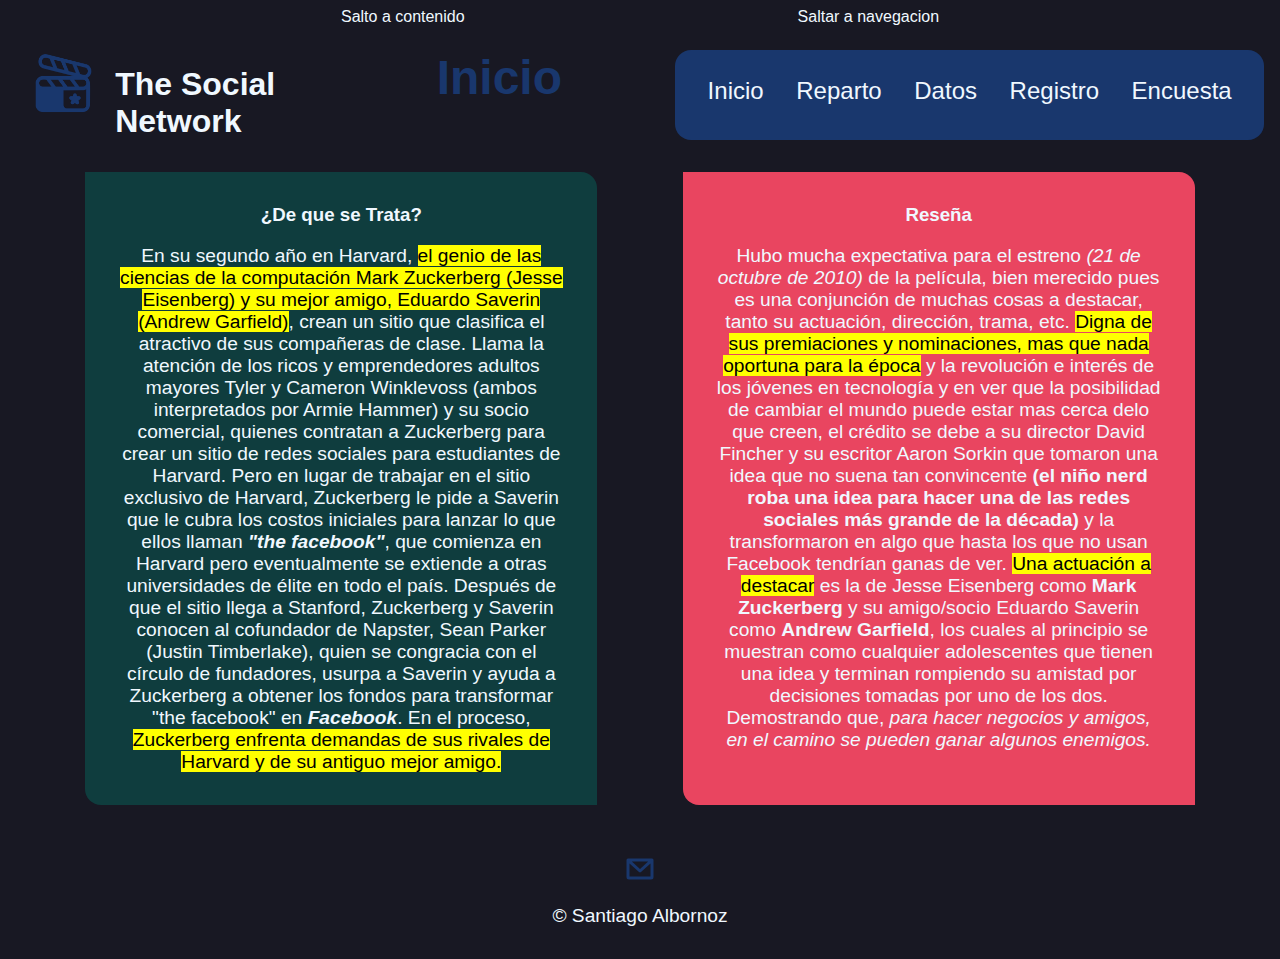
<file: ejercicio 1/index.html>
<!DOCTYPE html>
<html lang="es">
<head>
    <meta charset="UTF-8">
    <meta http-equiv="X-UA-Compatible" content="IE=edge">
    <meta name="viewport" content="width=device-width, initial-scale=1.0">
    <title>LaRedSocial-pelicula</title>
    <!--css-->
    <link rel="stylesheet" href="./css/styles.css">
    <!--metadatos-->
    <meta name="description" content="pagina dedica a la valoracion de la pelicula the social Network">
    <meta name="author" content="Santiago Matias Albornoz">
</head>
<body>
    <!--saltos de navegacion-->
    <section class="saltos">
        <ul>
            <li><a href="#main">Salto a contenido</a></li>
            <li><a href="#nav">Saltar a navegacion</a></li>
        </ul>
    </section>
    <!--header con logo-->
    <header id="header">
            <figure>
               <a href="index.html"> <img src="./img/logotp03.png" title="logo de la pagina" alt="logo de la pagina"></a>
            </figure>
            <h1>The Social Network</h1>
            <h2>Inicio</h2>
                <!--barra de navegacion-->
    <nav>
        <ul id="nav">
            <li><a href="index.html">Inicio</a></li>
            <li><a href="./html/reparto.html">Reparto</a></li>
            <li><a href="./html/datos.html">Datos</a></li>
            <li><a href="./html/registro.html">Registro</a></li>
            <li><a href="./html/encuesta.html">Encuesta</a></li>
        </ul>
    </nav>
    </header>
    <!--main-->
    <main class="inicio" id="main">
        <article class="reseña1">
            <h3>¿De que se Trata?</h3>
            <p>En su segundo año en Harvard, <mark>el genio de las ciencias de la computación Mark Zuckerberg (Jesse Eisenberg) y su mejor amigo, Eduardo Saverin (Andrew Garfield)</mark>, crean un sitio que clasifica el atractivo de sus compañeras de clase. Llama la atención de los ricos y emprendedores adultos mayores Tyler y Cameron Winklevoss (ambos interpretados por Armie Hammer) y su socio comercial, quienes contratan a Zuckerberg para crear un sitio de redes sociales para estudiantes de Harvard. Pero en lugar de trabajar en el sitio exclusivo de Harvard, Zuckerberg le pide a Saverin que le cubra los costos iniciales para lanzar lo que ellos llaman <b><i>"the facebook"</i></b>, que comienza en Harvard pero eventualmente se extiende a otras universidades de élite en todo el país. Después de que el sitio llega a Stanford, Zuckerberg y Saverin conocen al cofundador de Napster, Sean Parker (Justin Timberlake), quien se congracia con el círculo de fundadores, usurpa a Saverin y ayuda a Zuckerberg a obtener los fondos para transformar "the facebook" en <b><i>Facebook</i></b>. En el proceso, <mark>Zuckerberg enfrenta demandas de sus rivales de Harvard y de su antiguo mejor amigo.</mark></p>
        </article>
        <article class="reseña2">
            <h3>Reseña</h3>
            <p>Hubo mucha expectativa para el estreno <i>(21 de octubre de 2010)</i> de la película, bien merecido pues es una conjunción de muchas cosas a destacar, tanto su actuación, dirección, trama, etc. <mark>Digna de sus premiaciones y nominaciones, mas que nada oportuna para la época</mark> y la revolución e interés de los jóvenes en tecnología y en ver que la posibilidad de cambiar el mundo puede estar mas cerca delo que creen, el crédito se debe a su director David Fincher y su escritor Aaron Sorkin que tomaron una idea que no suena tan convincente <b>(el niño nerd roba una idea para hacer una de las redes sociales más grande de la década)</b> y la transformaron en algo que hasta los que no usan Facebook tendrían ganas de ver. <mark>Una actuación a destacar</mark> es la de Jesse Eisenberg como <b>Mark Zuckerberg</b> y su amigo/socio Eduardo Saverin como <b>Andrew Garfield</b>, los cuales al principio se muestran como cualquier adolescentes que tienen una idea y terminan rompiendo su amistad por decisiones tomadas por uno de los dos. Demostrando que, <i>para hacer negocios y amigos, en el camino se pueden ganar algunos enemigos.</i></p>
        </article>
    </main>
    <!--footer-->
    <footer>
        <figure>
            <a href="mailto:albornozsantiago358@gmail.com">
                <svg title="logo redireccionando a un email de contacto" alt="imagen de logo email" xmlns="http://www.w3.org/2000/svg" width="32" height="32" fill="#19376d" viewBox="0 0 256 256"><path d="M224,44H32A12,12,0,0,0,20,56V192a20,20,0,0,0,20,20H216a20,20,0,0,0,20-20V56A12,12,0,0,0,224,44ZM193.15,68,128,127.72,62.85,68ZM44,188V83.28l75.89,69.57a12,12,0,0,0,16.22,0L212,83.28V188Z"></path></svg>
            </a>
        </figure>
            
        <legend>
            <p>&copy Santiago Albornoz</p>
        </legend>
    </footer>
</body>
</html>
</file>
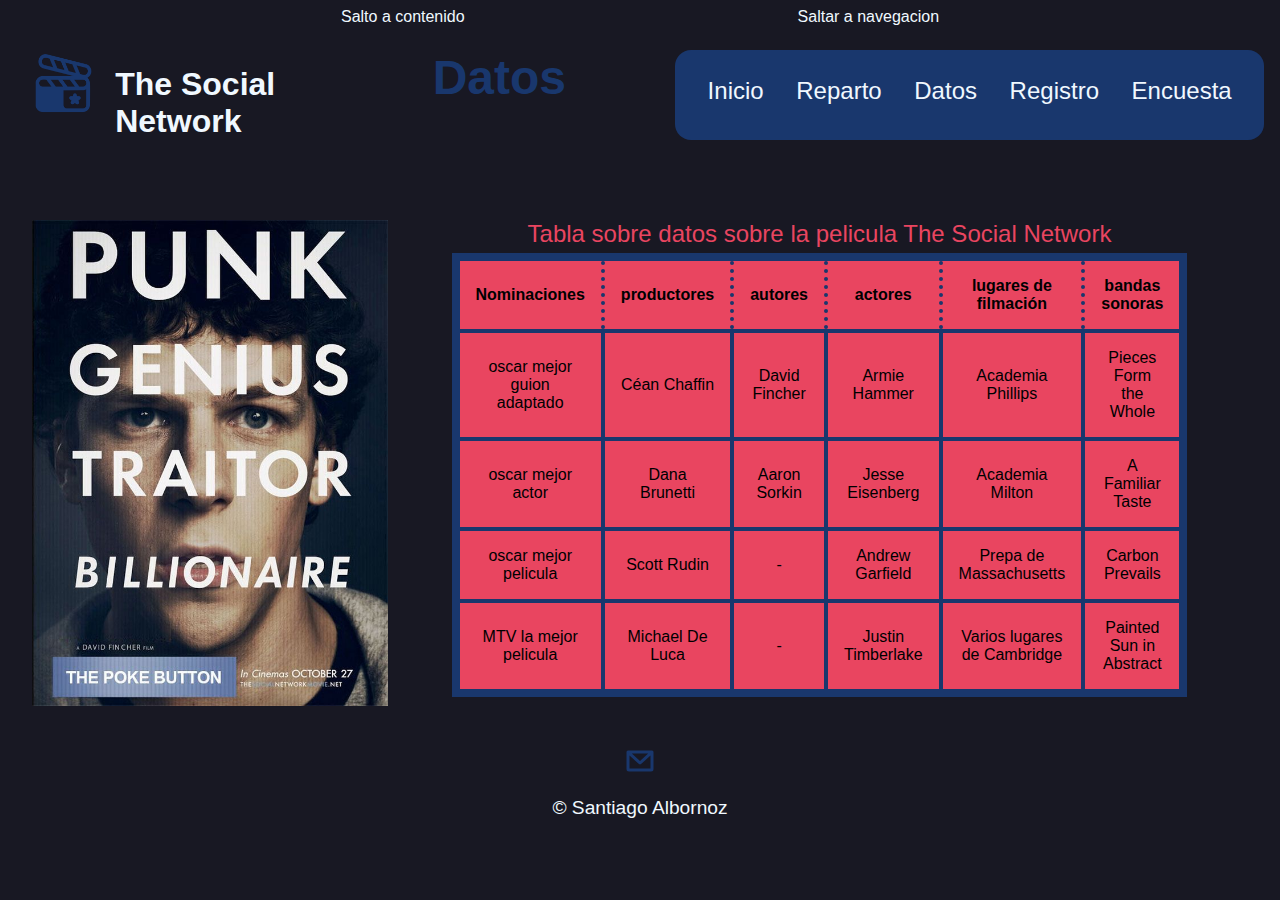
<file: ejercicio 1/html/datos.html>
<!DOCTYPE html>
<html lang="es">
<head>
    <meta charset="UTF-8">
    <meta http-equiv="X-UA-Compatible" content="IE=edge">
    <meta name="viewport" content="width=device-width, initial-scale=1.0">
    <title>Datos</title>
      <!--css-->
      <link rel="stylesheet" href="../css/styles.css">
      <!--metadatos-->
      <meta name="description" content="pagina dedica a la valoracion de la pelicula the social Network">
      <meta name="author" content="Santiago Matias Albornoz">
</head>
<body>
      <!--saltos de navegacion-->
      <section class="saltos">
        <ul>
            <li><a href="#main">Salto a contenido</a></li>
            <li><a href="#nav">Saltar a navegacion</a></li>
        </ul>
    </section>
    <!--header con logo-->
    <header>
            <figure>
               <a href="/ejercicio 1/index.html"> <img src="/ejercicio 1/img/logotp03.png" title="logo de la pagina" alt="logo de la pagina"></a>
            </figure>
            <h1>The Social Network</h1>
            <h2>Datos</h2>
              <!--barra de navegacion-->
              <nav>
                <ul id="nav">
                    <li><a href="../index.html">Inicio</a></li>
                    <li><a href="/ejercicio 1/html/reparto.html">Reparto</a></li>
                    <li><a href="/ejercicio 1/html/datos.html">Datos</a></li>
                    <li><a href="/ejercicio 1/html/registro.html">Registro</a></li>
                    <li><a href="/ejercicio 1/html/encuesta.html">Encuesta</a></li>
                </ul>
            </nav>
    </header>

    <!--main-->
    <main id="main" class="container-datos">
        <aside>
            <article>
                <figure>
                   <a href="https://www.netflix.com/ad/title/70132721">
                    <img src="../img/posterthe socialnetwork.jpg" title="The Social Network" alt="poster de la pelicula">
                   </a>
                </figure>
            </article>
        </aside>
        <article>
            <table>
                <caption>Tabla sobre datos sobre la pelicula The Social Network</caption>
                <tr>
                    <th>Nominaciones</th>
                    <th>productores</th>
                    <th>autores</th>
                    <th>actores</th>
                    <th>lugares de filmación</th>
                    <th>bandas sonoras</th>
                </tr>
                <tr>
                    <td>oscar mejor guion adaptado</td>
                    <td>Céan Chaffin</td>
                    <td>David Fincher</td>
                    <td>Armie Hammer</td>
                    <td>Academia Phillips</td>
                    <td>Pieces Form the Whole</td>
                </tr>
                <tr>
                    <td>oscar mejor actor</td>
                    <td>Dana Brunetti</td>
                    <td>Aaron Sorkin</td>
                    <td>Jesse Eisenberg</td>
                    <td>Academia Milton</td>
                    <td>A Familiar Taste</td>
                </tr>
                <tr>
                    <td>oscar mejor pelicula</td>
                    <td>Scott Rudin</td>
                    <td>-</td>
                    <td>Andrew Garfield</td>
                    <td>Prepa de Massachusetts</td>
                    <td>Carbon Prevails</td>
                </tr>
                <tr>
                    <td>MTV la mejor pelicula</td>
                    <td>Michael De Luca</td>
                    <td>-</td>
                    <td>Justin Timberlake</td>
                    <td>Varios lugares de Cambridge</td>
                    <td>Painted Sun in Abstract</td>
                </tr>
            </table>
        </article>
    </main>
    <!--footer-->
    <footer>
        <figure>
            <a href="mailto:albornozsantiago358@gmail.com">
                <svg title="logo redireccionando a un email de contacto" alt="imagen de logo email" xmlns="http://www.w3.org/2000/svg" width="32" height="32" fill="#19376d" viewBox="0 0 256 256"><path d="M224,44H32A12,12,0,0,0,20,56V192a20,20,0,0,0,20,20H216a20,20,0,0,0,20-20V56A12,12,0,0,0,224,44ZM193.15,68,128,127.72,62.85,68ZM44,188V83.28l75.89,69.57a12,12,0,0,0,16.22,0L212,83.28V188Z"></path></svg>
            </a>
        </figure>
            
        <legend>
            <p>&copy Santiago Albornoz</p>
        </legend>
    </footer>
  
</body>
</html>
</file>
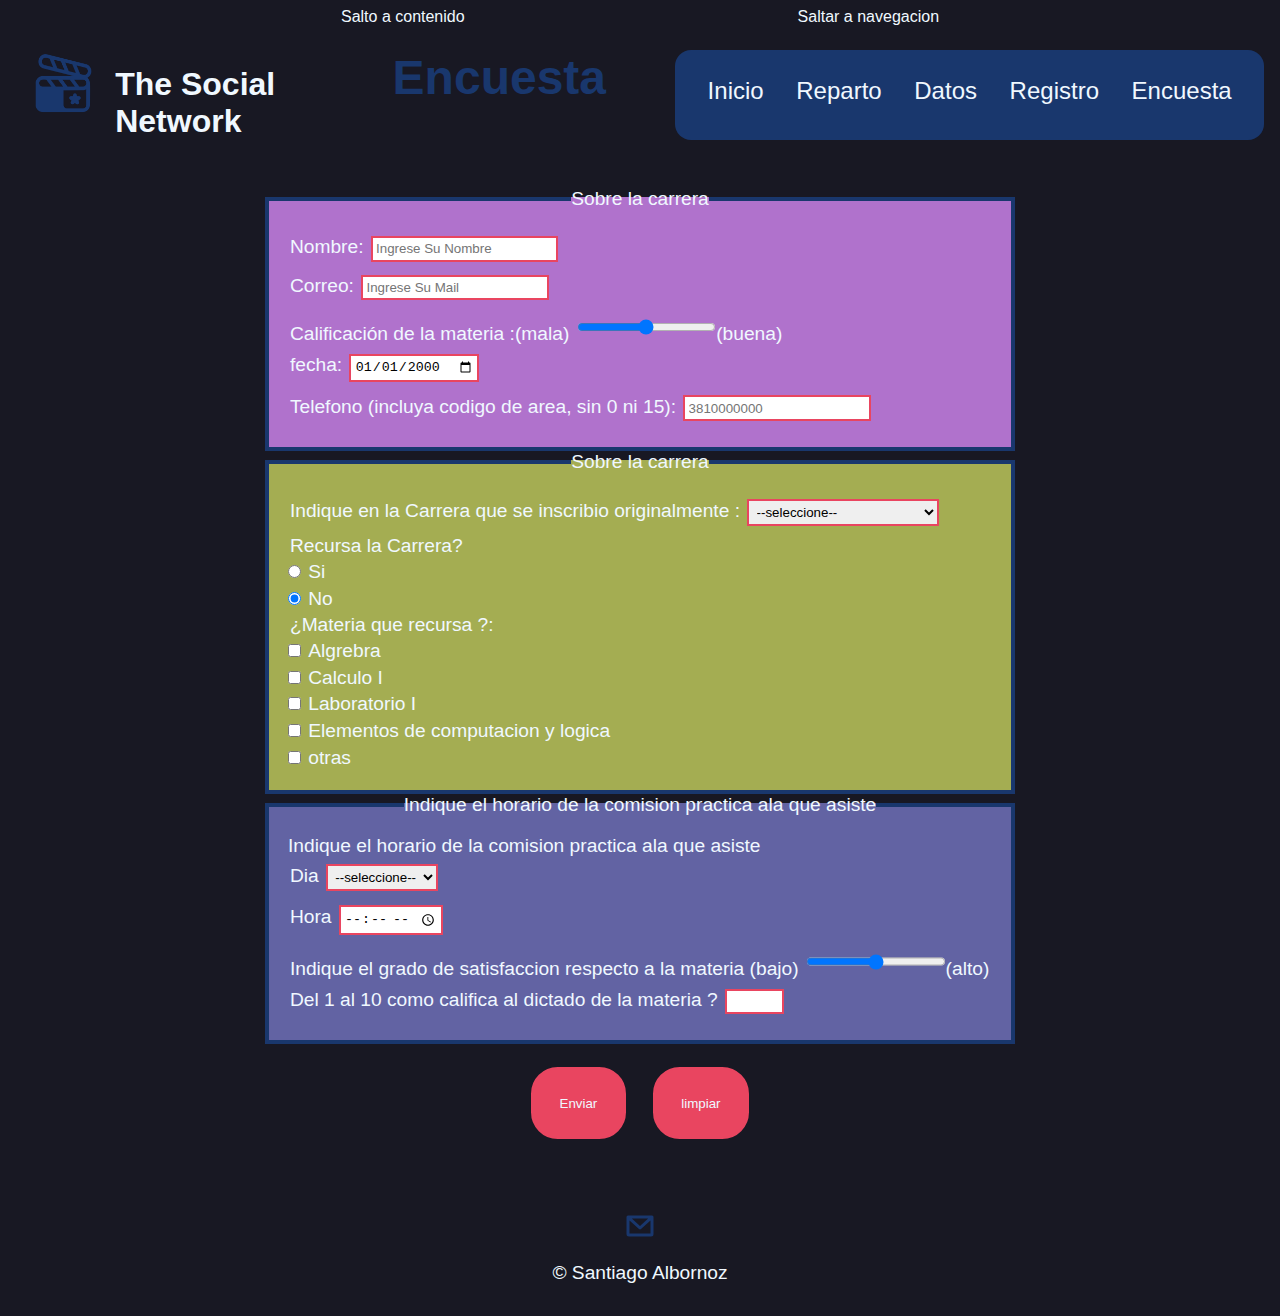
<file: ejercicio 1/html/encuesta.html>
<!DOCTYPE html>
<html lang="es">

<head>
    <meta charset="UTF-8">
    <meta http-equiv="X-UA-Compatible" content="IE=edge">
    <meta name="viewport" content="width=device-width, initial-scale=1.0">
    <title>Registro</title>
    <!--css-->
    <link rel="stylesheet" href="../css/styles.css">
    <!--metadatos-->
    <meta name="description" content="pagina dedica a la valoracion de la pelicula the social Network">
    <meta name="author" content="Santiago Matias Albornoz">
</head>

<body>
    <!--saltos de navegacion-->
    <section class="saltos">
        <ul>
            <li><a href="#main">Salto a contenido</a></li>
            <li><a href="#nav">Saltar a navegacion</a></li>
        </ul>
    </section>
    <!--header con logo-->
    <header>
        <figure>
            <a href="/ejercicio 1/index.html"> <img src="/ejercicio 1/img/logotp03.png" title="logo de la pagina"
                    alt="logo de la pagina"></a>
        </figure>
        <h1>The Social Network</h1>
        <h2>Encuesta</h2>
        <!--barra de navegacion-->
        <nav>
            <ul id="nav">
                <li><a href="../index.html">Inicio</a></li>
                <li><a href="/ejercicio 1/html/reparto.html">Reparto</a></li>
                <li><a href="/ejercicio 1/html/datos.html">Datos</a></li>
                <li><a href="/ejercicio 1/html/registro.html">Registro</a></li>
                <li><a href="/ejercicio 1/html/encuesta.html">Encuesta</a></li>
            </ul>
        </nav>
    </header>

    <!--main-->
    <main class="conteiner-encuesta" id="main">
        <article>
            <form id="formmain" action="encuesta.php" method="post" >
                   
                <fieldset class="contacto2" name="contacto2">
                    <legend class="titulo "> Sobre la carrera </legend>
                    <section>
                        <label for="Nombre">Nombre:</label>
                        <input type="text" id="Nombre" name="Nombre" maxlength="50" placeholder="Ingrese Su Nombre">
                    </section>
                    <section>
                        <label for="Email">Correo:</label>
                        <input type="email" id="correo" name="correo" placeholder="Ingrese Su Mail">
                    </section>
                    <section>
                        <label for="califica"> Calificación de la materia :(mala)</label>
                        <input type="range" name="califica" id="califica" min="0" max="100" step="25">(buena)
                    </section>
                    <section>
                        <label for="Fecha">fecha:</label>
                        <input type="date" value="2000-01-01" id="Fecha" name="Fecha" >
                    </section>
                    <section>
                        <label for="celular">Telefono (incluya codigo de area, sin 0 ni 15):</label>
                        <input type="tel" id="celular" pattern="[0-9]{11}" name="celular" placeholder="3810000000"></imput>
                    </section>
        
                </fieldset>
                </article>
        
                <article>
                    <fieldset   class="contacto1" name="contacto1">
                        <legend class="titulo "> Sobre la carrera </legend>
                            
                            <section>
                                <label for="Carrera">Indique en la Carrera que se inscribio originalmente :</label>
                                <select name="Carrera" id="Carrera">
                                    <option value="niguna ">--seleccione--</option>
                                    <option value="PR">Programador universitario</option>
                                    <option value="LI"> Licenciatura en Informática</option>
                                    <option value="ING">Ingeniería en Informática</option>
                                    <option value="ARGRI">Agrimensura</option>
                                </select>
                            </section>
                        <section>
                            <label for="recibir"> 
                                Recursa la Carrera?
                            </label> 
                        <article>
                            <input type="radio" name= "si" id="si" >
                            <label for="si" class="check"> Si </label>
                        </article>
                            <input type="radio" name="No" id="No" checked>
                            <label for="No" class="check">No</label>
                        </section>
                        <article>
                            <label for="recibir"> 
                                ¿Materia que recursa ?:
                            </label> 
                        <article>
                            <input type="checkbox" name= "Algrebra" id="Algrebra" >
                            <label for="Algrebra" class="check">Algrebra</label>
                        </article>
                        <article>
                            <input type="checkbox" name="Calculo" id="Calculo">
                            <label for="Calculo" class="check">Calculo I</label>
                        </article>
                        <article>
                            <input type="checkbox" name= "Laboratorio" id="Laboratorio" >
                            <label for="Laboratorio" class="check"> Laboratorio I</label>
                        </article>
                        <article>
                            <input type="checkbox" name="Elementos" id="Elementos">
                            <label for="Elementos" class="check">Elementos de computacion y logica </label>
                        </article>
                        <article>
                            <input type="checkbox" name="otras" id="otras">
                            <label for="otras" class="check">otras </label>
                        </article>
                    </fieldset>
                    </article>
        
        
        
        
        
                    <article >
                        <fieldset class="contacto" name="contacto">
                            <legend class="titulo ">Indique el horario de la comision practica ala que asiste </legend>
                            <article>Indique el horario de la comision practica ala que asiste</article>
                            <section>
                                <label for="dia ">Dia </label>
                                <select name="dia" id="dia">
                                    <option value="niguna ">--seleccione--</option>
                                    <option value="MR">Martes </option>
                                    <option value="MI">Miercoles </option>
                                    <option value="JUE">Jueves </option>
                                </select>
                            </section>
                            <section>
                                <label for="Hora ">Hora </label>
                                <input type="time" name="Hora" id="Hora">
                            </section>
                            <section>
                                <label for="satisfecho"> Indique el grado de satisfaccion respecto a la materia (bajo)</label>
                                <input type="range" name="satisfecho" id="satisfecho" min="0" max="100" step="25">(alto)
                            <section>
                                <label for="Nota">Del 1 al 10 como califica al dictado de la materia ?</label>
                                <input type="number" id="Nota"name="Nota" min="0" max="10">
                            </section>
                        </fieldset>
        
        
                            <section class="botones">
                                <input type="submit" value="Enviar" name="Enviar" class="botom">
                                <input type="reset" value="limpiar" class="botom">
                            </section>
            </form>
           
    </main>
    <!--footer-->
    <footer>
        <figure>
            <a href="mailto:albornozsantiago358@gmail.com">
                <svg title="logo redireccionando a un email de contacto" alt="imagen de logo email"
                    xmlns="http://www.w3.org/2000/svg" width="32" height="32" fill="#19376d" viewBox="0 0 256 256">
                    <path
                        d="M224,44H32A12,12,0,0,0,20,56V192a20,20,0,0,0,20,20H216a20,20,0,0,0,20-20V56A12,12,0,0,0,224,44ZM193.15,68,128,127.72,62.85,68ZM44,188V83.28l75.89,69.57a12,12,0,0,0,16.22,0L212,83.28V188Z">
                    </path>
                </svg>
            </a>
        </figure>

        <legend>
            <p>&copy Santiago Albornoz</p>
        </legend>
    </footer>

</body>

</html>
</file>
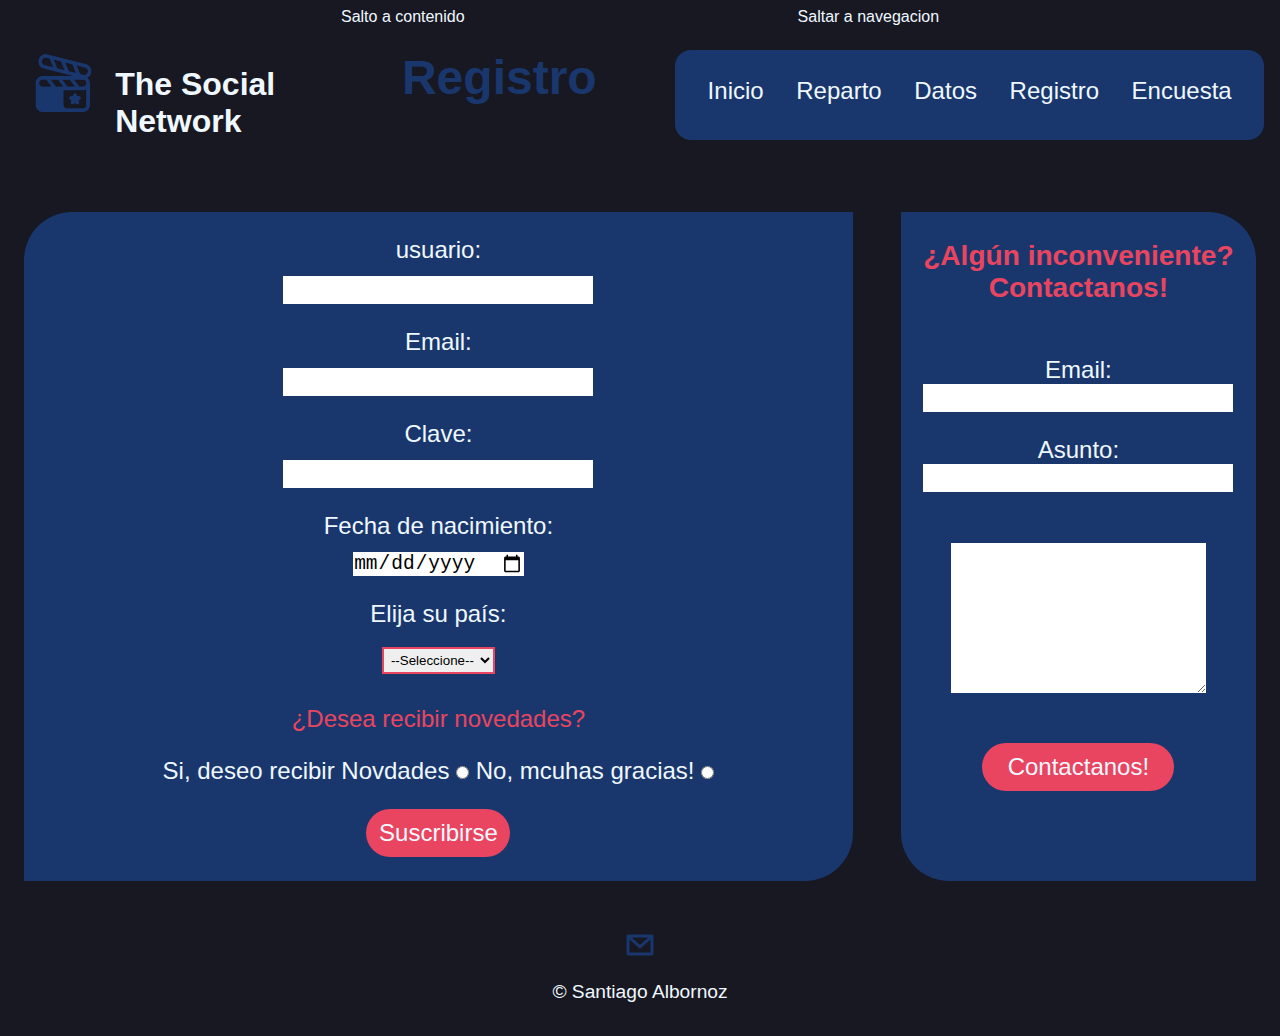
<file: ejercicio 1/html/registro.html>
<!DOCTYPE html>
<html lang="es">
<head>
    <meta charset="UTF-8">
    <meta http-equiv="X-UA-Compatible" content="IE=edge">
    <meta name="viewport" content="width=device-width, initial-scale=1.0">
    <title>Registro</title>
      <!--css-->
      <link rel="stylesheet" href="../css/styles.css">
      <!--metadatos-->
      <meta name="description" content="pagina dedica a la valoracion de la pelicula the social Network">
      <meta name="author" content="Santiago Matias Albornoz">
</head>
<body>
      <!--saltos de navegacion-->
      <section class="saltos">
        <ul>
            <li><a href="#main">Salto a contenido</a></li>
            <li><a href="#nav">Saltar a navegacion</a></li>
        </ul>
    </section>
    <!--header con logo-->
    <header>
            <figure>
               <a href="/ejercicio 1/index.html"> <img src="/ejercicio 1/img/logotp03.png" title="logo de la pagina" alt="logo de la pagina"></a>
            </figure>
            <h1>The Social Network</h1>
            <h2>Registro</h2>
              <!--barra de navegacion-->
    <nav>
        <ul id="nav">
            <li><a href="../index.html">Inicio</a></li>
            <li><a href="/ejercicio 1/html/reparto.html">Reparto</a></li>
            <li><a href="/ejercicio 1/html/datos.html">Datos</a></li>
            <li><a href="/ejercicio 1/html/registro.html">Registro</a></li>
            <li><a href="/ejercicio 1/html/encuesta.html">Encuesta</a></li>
        </ul>
    </nav>
    </header>
    
    <!--main-->
    <main class="conteiner-reg" id="main">
            <form action="../php/procesar.php" method="get" class="form1">
                <label for="usu">usuario:</label>
                  <input title="usuario" type="text" id="usu" name="usuario">
                <label for="email">Email:</label>
                  <input title="email" type="text" id="ema" name="Email" required>
                <label for="clave">Clave:</label> 
                  <input title="password" type="password" id="clave" name="pass" required>
                <label for="birth date">Fecha de nacimiento:</label>
                  <input title="birth date" type="date" id="fecNac" name="FechaNac">
                <label for="zona">Elija su país:</label>
                  <select name="zona" id="miZona">
                    <option title="seleccione" value="ninguna">--Seleccione--</option>
                    <option title="Argentina" value="Argentina">Argentina</option>
                    <option title="Francia" value="Francia">Francia 2°</option>
                    <option title="Holanda" value="Holanda">Holanda</option>
                  </select>  
                <fieldset class="contenedor-opc">
                    <legend>¿Desea recibir novedades?</legend>
                    <label for="si">Si, deseo recibir Novdades</label>
                      <input title="si" type="radio" id="yes" name="yes" value="yes">
                    <label for="si">No, mcuhas gracias!</label>
                      <input title="no" type="radio" id="no" name="no" value="no">
                </fieldset>
                <input class="suscribe" title="suscribirse" type="submit" name="Suscribirse" id="Suscribirse" value="Suscribirse">
            </form>

            <aside>
                <h3>¿Algún inconveniente? Contactanos!</h3>
                <form action="../php/procesar.php" method="get">
                    <label for="email">Email:</label>
                      <input title="correoelectronico" type="text" id="email" name="Email" required>
                    <label for="asunto">Asunto:</label>
                      <input title="asunto" type="text" id="asunto" name="asunto"> 
                    <label for="text"></label>
                      <textarea name="consulta" id="consulta" cols="30" rows="10" required></textarea>
                      <input class="contactar" title="contactar" type="submit" name="Suscribirse" id="Enviar" value="Contactanos!">   
                </form>
            </aside>
    </main>
    <!--footer-->
    <footer>
        <figure>
            <a href="mailto:albornozsantiago358@gmail.com">
                <svg title="logo redireccionando a un email de contacto" alt="imagen de logo email" xmlns="http://www.w3.org/2000/svg" width="32" height="32" fill="#19376d" viewBox="0 0 256 256"><path d="M224,44H32A12,12,0,0,0,20,56V192a20,20,0,0,0,20,20H216a20,20,0,0,0,20-20V56A12,12,0,0,0,224,44ZM193.15,68,128,127.72,62.85,68ZM44,188V83.28l75.89,69.57a12,12,0,0,0,16.22,0L212,83.28V188Z"></path></svg>
            </a>
        </figure>
            
        <legend>
            <p>&copy Santiago Albornoz</p>
        </legend>
    </footer>
  
</body>
</html>
</file>
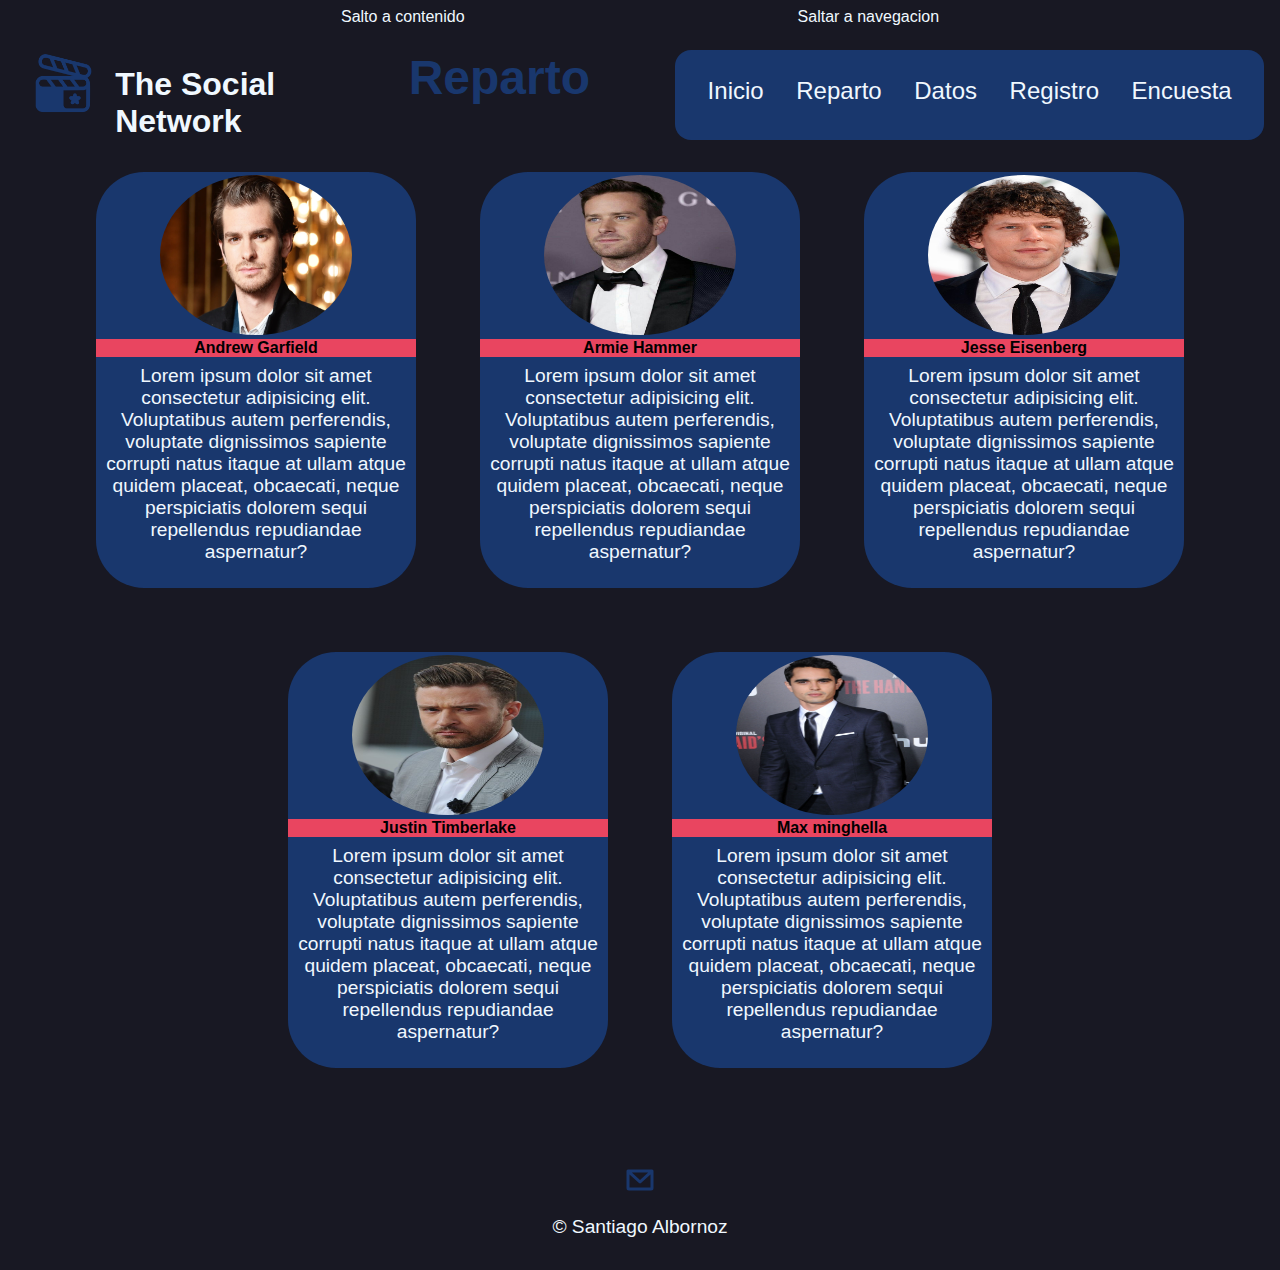
<file: ejercicio 1/html/reparto.html>
<!DOCTYPE html>
<html lang="es">
<head>
    <meta charset="UTF-8">
    <meta http-equiv="X-UA-Compatible" content="IE=edge">
    <meta name="viewport" content="width=device-width, initial-scale=1.0">
    <title>Reparto</title>
      <!--css-->
      <link rel="stylesheet" href="../css/styles.css">
      <!--metadatos-->
      <meta name="description" content="pagina dedica a la valoracion de la pelicula the social Network">
      <meta name="author" content="Santiago Matias Albornoz">
</head>
<body>
      <!--saltos de navegacion-->
      <section class="saltos">
        <ul>
            <li><a href="#main">Salto a contenido</a></li>
            <li><a href="#nav">Saltar a navegacion</a></li>
        </ul>
    </section>
    <!--header con logo-->
    <header>
            <figure>
               <a href="/ejercicio 1/index.html"> <img src="/ejercicio 1/img/logotp03.png" title="logo de la pagina" alt="logo de la pagina"></a>
            </figure>
            <h1>The Social Network</h1>
            <h2>Reparto</h2>
              <!--barra de navegacion-->
    <nav>
        <ul id="nav">
            <li><a href="../index.html">Inicio</a></li>
            <li><a href="/ejercicio 1/html/reparto.html">Reparto</a></li>
            <li><a href="/ejercicio 1/html/datos.html">Datos</a></li>
            <li><a href="/ejercicio 1/html/registro.html">Registro</a></li>
            <li><a href="/ejercicio 1/html/encuesta.html">Encuesta</a></li>
        </ul>
    </nav>
    </header>
    
    <!--main-->
    <main id="main" class="container">
        <article class="card">
            <img src="../img/andrewgarfield.webp" title="Andrew Garfield" alt="imagen de el actor andrew garfield">
            <h4>Andrew Garfield</h4>
            <p>Lorem ipsum dolor sit amet consectetur adipisicing elit. Voluptatibus autem perferendis, voluptate dignissimos sapiente corrupti natus itaque at ullam atque quidem placeat, obcaecati, neque perspiciatis dolorem sequi repellendus repudiandae aspernatur?</p>
        </article>
        <article class="card">
            <img src="../img/Armie Hammer.jpg" title="Armie Hammer" alt="imagen de el actor armie Hammer">
            <h4>Armie Hammer</h4>
            <p>Lorem ipsum dolor sit amet consectetur adipisicing elit. Voluptatibus autem perferendis, voluptate dignissimos sapiente corrupti natus itaque at ullam atque quidem placeat, obcaecati, neque perspiciatis dolorem sequi repellendus repudiandae aspernatur?</p>
        </article>
        <article class="card">
            <img src="../img/Jesse Eisenberg Images.jpg" title="Jesse Eisenberg" alt="imagen de el actor jesse Eisenberg">
            <h4>Jesse Eisenberg</h4>
            <p>Lorem ipsum dolor sit amet consectetur adipisicing elit. Voluptatibus autem perferendis, voluptate dignissimos sapiente corrupti natus itaque at ullam atque quidem placeat, obcaecati, neque perspiciatis dolorem sequi repellendus repudiandae aspernatur?</p>
        </article>
        <article class="card">
            <img src="../img/Justin Timberlake Hairstyles_ Tips on Achieving His Best Looks - Men's Hairstyles.jpg" title="Justin Timberlake" alt="imagen de el actor justin Timberlake">
            <h4>Justin Timberlake</h4>
            <p>Lorem ipsum dolor sit amet consectetur adipisicing elit. Voluptatibus autem perferendis, voluptate dignissimos sapiente corrupti natus itaque at ullam atque quidem placeat, obcaecati, neque perspiciatis dolorem sequi repellendus repudiandae aspernatur?</p>
        </article>
        <article class="card">
            <img src="../img/narendra.jpg" title="Max Minghella" alt="imagen de el actor max minghella">
            <h4>Max minghella</h4>
            <p>Lorem ipsum dolor sit amet consectetur adipisicing elit. Voluptatibus autem perferendis, voluptate dignissimos sapiente corrupti natus itaque at ullam atque quidem placeat, obcaecati, neque perspiciatis dolorem sequi repellendus repudiandae aspernatur?</p>
        </article>
    </main>
    <!--footer-->
    <footer>
        <figure>
            <a href="mailto:albornozsantiago358@gmail.com">
                <svg title="logo redireccionando a un email de contacto" alt="imagen de logo email" xmlns="http://www.w3.org/2000/svg" width="32" height="32" fill="#19376d" viewBox="0 0 256 256"><path d="M224,44H32A12,12,0,0,0,20,56V192a20,20,0,0,0,20,20H216a20,20,0,0,0,20-20V56A12,12,0,0,0,224,44ZM193.15,68,128,127.72,62.85,68ZM44,188V83.28l75.89,69.57a12,12,0,0,0,16.22,0L212,83.28V188Z"></path></svg>
            </a>
        </figure>
            
        <legend>
            <p>&copy Santiago Albornoz</p>
        </legend>
    </footer>
  
</body>
</html>
</file>
<file: ejercicio 1/css/styles.css>
/*globales*/
*{
    border: 0;
    margin: 0;
    padding: 0;
}
body {
    background-color: #181823;
    font-family: 'Gill Sans', 'Gill Sans MT', Calibri, 'Trebuchet MS', sans-serif;
}
a {
    text-decoration: none;
    color: aliceblue;
}
h1 {
    color: aliceblue;
}
h2 {
    color: aliceblue;
}
h3 {
    color: aliceblue;
}
p{
    font-size: 1.2em;
    color: aliceblue;
}
/*barrra de navegacion*/
.saltos {
    padding: 0.5em;
}
.saltos ul {
    display: flex;
    flex-direction: row;
    justify-content: space-evenly;
    list-style: none;
}
.saltos ul a:hover {
    text-decoration: underline;
}
nav {
    background-color: #19376D;
    padding: 1em;
    border-radius: 1em;
    margin-right: 1em;
}
nav ul {
    display: flex;
    flex-direction: row;
    list-style: none;
    justify-content: space-evenly;
    margin-top: 0.7em;
}
nav ul a {
    text-align: start;
    font-size: 1.5em;
    padding: 0.68em;
}
nav ul a:hover {
    background-color: #181843;
    border-radius: 50%;
}
/*header*/
header {
    display: flex;
    margin-top: 1em;
    margin-left: 2em;
}
header h1 {
    margin-top: 0.5em;
    margin-left: 0.6em;
}
header h2 {
    width: 40%;
    font-size: 3em;
    display: flex;
    justify-content: center;
    color: #19376D;
}
header img {
    width: 4em;
    transition: transform .2s;
    margin-bottom: 0.3em;
 }
 header img:hover {
    transform: scale(1.2);
 }

 /*main*/
 .inicio{
    display: flex;
    flex-direction: row;
    justify-content: space-evenly;
    width: 100%;
 }
 .inicio article {
    padding: 2em;
    margin-top: 2em;
    background-color: #19376D;
    border-radius: 0 1em 0 1em;
    width: 35%;
    text-align: center;
 }
 main h3 {
    margin-bottom: 1em;
    transition: transform .2s;
 }
 main h3:hover {
    transform: scale(1.2);
 }
main .reseña1 {
    background-color: #0F3D3E;
}
main .reseña2 {
    background-color: #E94560;
}

 /*footer*/
 footer {
    display: flex;
    flex-direction: column;
    padding: 2em;
 }
 footer figure {
    text-align: center;
    padding: 1em;
 }
 footer svg{
    transition: transform .2s;
 }
 footer svg:hover{
    transform: scale(1.2);
 }
 footer legend {
    text-align: center;
 }

 /*reparto*/
 .container {
    width: 100%;
    max-width: 75em;
    height: 26em;
    display: flex;
    flex-wrap: wrap;
    justify-content: center;
    margin: auto;
    margin-bottom: 35em;
}

.container .card {
    width: 20em;
    height: 26em;
    border-radius: 3em;
    margin: 2em;
    text-align: center;
    background-color: #19376D;
}
.container .card img{
    margin-top: 0.2em;
    border-radius: 50%;
    width: 12em;
    height: 10em;
}
.container .card p {
    margin: 0.4em;
}
.container .card h4 {
    background-color: #E94560;
}
/*datos*/
table {
    border: 0.5em solid #19376D;
    border-collapse: collapse;
    margin: 0 auto;
    background-color: #E94560;
}
th {
    border: 0.3em dotted #19376D;
    padding: 1em;
}
td {
    border: 0.3em solid #19376D;
    text-align: center;
    padding: 1em;
}
.container-datos {
    display: flex;
    flex-direction: row;
}
.container-datos aside {
    width: 30em;
    height: 10em;
    margin-top: 5em;
    margin-left: 2em;
}
.container-datos table {
    margin-top: 5em;
    margin-left: 4em;
    width: 70%;
}
.container-datos table caption {
    font-size: 1.5em;
    color: #E94560;
    margin-bottom: 0.2em;
}

.container-datos aside img {
    width: 100%;
    height: auto;
    transition: transform .2s;
}
.container-datos aside img:hover {
    transform: scale(1.2);
}
.container-datos td:hover {
    background-color: #19376D;
}

/*Registro*/
.conteiner-reg {
    display: flex;
    flex-direction: row;
}

.conteiner-reg form {
    display: flex;
    flex-direction: column;
    align-items: center;
}
.conteiner-reg .form1 {
    background-color: #19376D;
    border-radius: 2em 0 2em 0;
    font-size: 1.5em;
    margin-top: 3em;
    width: 70%;
    margin-left: 1em;
}
.conteiner-reg aside h3{
    margin-top: 1em;
    color: #E94560;
}
.conteiner-reg aside {
    margin-top: 3em;
    text-align: center;
    width: 30%;
    background-color: #19376D;
    margin-left: 2em;
    border-radius: 0 2em 0 2em;
    font-size: 1.5em;
    margin-right: 1em;
}
.conteiner-reg .form1 label {
    margin-top: 1em;
    margin-bottom: 0.5em;
    color: aliceblue;
}
.conteiner-reg input {
    font-size: 1em;
}
fieldset {
    margin-top: 1em;
}
.conteiner-reg legend {
    text-align: center;
    color: #E94560;
    margin-bottom: 1em;
}
.conteiner-reg .suscribe {
    color: aliceblue;
    background-color: #E94560;
    font-size: 1em;
    width: 6em;
    height: 2em;
    border-radius: 1em;
    margin-top: 1em;
    margin-bottom: 1em;
    transition: transform .2s;
}
.conteiner-reg .suscribe:hover {
    transform: scale(1.2);
}
.conteiner-reg aside label {
    color: aliceblue;
    margin-top: 1em;
}
.conteiner-reg textarea {
    margin-top: 2em;
    margin-bottom: 2em;
}

.conteiner-reg .contactar {
    color: aliceblue;
    background-color: #E94560;
    font-size: 1em;
    width: 8em;
    height: 2em;
    border-radius: 1em;
    margin-top: 1em;
    margin-bottom: 1em;
    transition: transform .2s;
}
.conteiner-reg .contactar:hover {
    transform: scale(1.2);
}

/*encuesta*/
.conteiner-encuesta {
    margin-top: 3em;
}
.conteiner-encuesta input, select {
    border: 0.15em solid #E94560;
    margin-bottom: 0.5em;
    margin-top: 0.5em;
    padding: 0.25em;
}
.botom{
    margin: 1em;
    background-color: #E94560;
    color: aliceblue;
}
.botones{
    display: flex;
    flex-direction: row;
    padding: 1em;
    justify-content: center;
}
.botones input {
    padding: 2em;
    border-radius: 2em;
}

.conteiner-encuesta label {
    display: inline-block;
    text-align: right;
    padding: 0.1em;
}

.check{
    width: auto;
}

.articulo2{
    border: 0.25em  solid #19376D;
    width: 55%;
    margin: 0 auto;
    padding: 1em;
    display: flex;
    flex-direction: column;
    font-size: larger;
    background-color: rgb(151, 90, 90);
}

.articulo3{
    width: 55%;
    display: flex;
    flex-direction: column;
    font-size: larger;
    background-color: rgb(12, 88, 55);
    
}
.contacto{

    border: 0.25em  solid #19376D;
    width: 55%;
    margin: 0 auto;
    padding: 1em;
    display: flex;
    flex-direction: column;
    background-color: rgb(98, 99, 163);
    font-size: larger;
}
.titulo{
    text-align: center;
}

.contacto1{

    border: 0.25em  solid #19376D;
    width: 55%;
    margin: 0 auto;
    padding: 1em;
    display: flex;
    flex-direction: column;
    background-color: rgb(164, 173, 82);
    font-size: larger;
    

}

.contacto2{
    border: 0.25em  solid #19376D;
    width: 55%;
    margin: 0 auto;
    padding: 1em;
    display: flex;
    flex-direction: column;
    background-color: rgb(176, 114, 204);
    font-size: larger;
}
.conteiner-encuesta fieldset{
    color: aliceblue;
}
</file>
